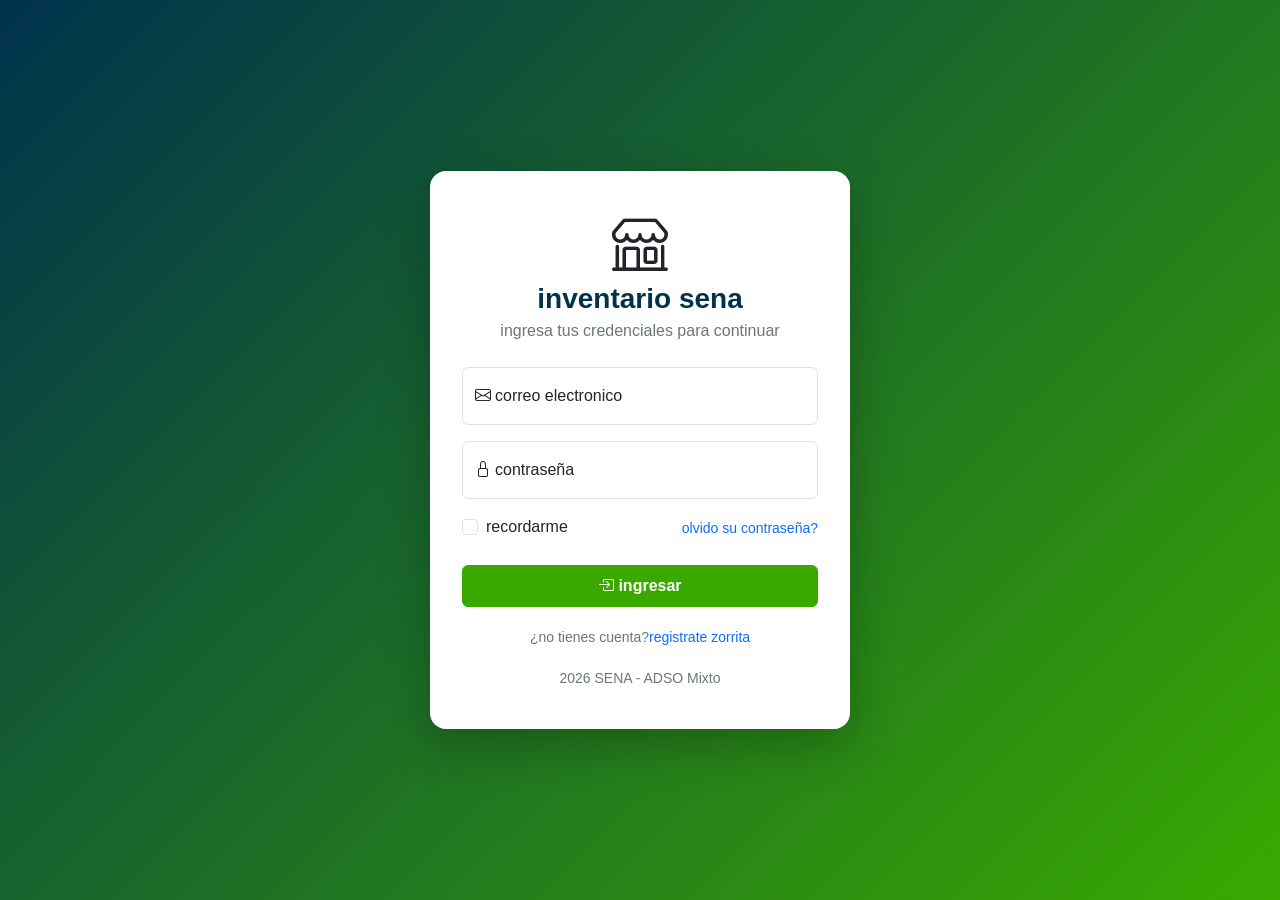
<file: index.html>
<!DOCTYPE html>
<html lang="es">
<head>
    <meta charset="UTF-8">
    <meta name="viewport" content="width=device-width, initial-scale=1.0">
    <title>iniciar sesion inventario ADSO</title>
    <!--CSS de boostrap 5.3.3 desde url predeterminada-->
    <link href="https://cdn.jsdelivr.net/npm/bootstrap@5.3.3/dist/css/bootstrap.min.css" rel="stylesheet">
    <!--libreria de iconos de bootstrap-->
    <link href="https://cdn.jsdelivr.net/npm/bootstrap-icons@1.11.3/font/bootstrap-icons.min.css" rel="stylesheet">
    <link href="css/estilos.css" rel="stylesheet"><!--llama los estilos personalizados-->
</head>
<body class="login-fondo">

    <!--contenido principal de la pagina (main)-->
    <main class="login-card">

        <!--encabezado del login (header)-->
        <header class="login-encabezado">
            <!--icono de la tienda-->
            <i class="bi bi-shop display-4 text-sena"></i>
            <h1 class="h3 fw-bold">inventario sena</h1> <!--titulo (h)-->
            <p class="text-secondary mb-0">ingresa tus credenciales para continuar</p>

        </header>

        <form action="dashboard.html" method="get"> <!--(form) permite creal el contenido de un formulario cuando se envia
         nos lleva a la ruta (dashboard) el method nos envia la informacion con get-->

         <div class="form-floating mb-3"><!--agrupar un contenido de un contenedor-->
           
            <input type="email" class="form-control" id="correo" placeholder="sena@correo.com" required><!--type obliga que tenga el "@", 
            placeholder es un texto de ejemplo required es que es un campo obligatorio-->
             <label for="correo"><i class="bi bi-envelope me-1"></i>correo electronico</label><!--label es una etiqueta de texto que con el for 
             conecta con el input-->

         </div>
         <div class="form-floating mb-3">
            <input type="password" class="form-control" id="clave" placeholder="minimo 6 caracteres" minlength="6" required><!--type=password oculta lo que
            escribes, minlength=6 exige almenos 6 caracteres-->
             <label for="clave"><i class="bi bi-lock me-1"></i>contraseña</label>
          
         </div>

         <div class="d-flex justify-content-between align-items-center mb-4">
            <div class="form-check">
            <input class="form-check-input" type="checkbox" id="recordar"><!--type checkbox es casilla de verificacion-->
            <label class="form-check-label" for="recordar">recordarme</label>

         </div>
            <a href="#" class="small text-decoration-none">olvido su contraseña?</a>
         </div>

         <button type="submit" class="btn btn-sena w-100 py-2 fw-semibold">
            <i class="bi bi-box-arrow-in-right me-1"></i>ingresar</button><!--envia el formulario antes revisa los campos required email y minglet-->

        </form><!--cierra el formulario-->

        <p class="login-pie">¿no tienes cuenta?<a href="registro.html" class="text-decoration-none">registrate zorrita</a></p>
        <footer class="login-pie"> 2026 SENA - ADSO Mixto</footer><!--pie de pagina-->


    </main>
    
</body>
</html>
</file>
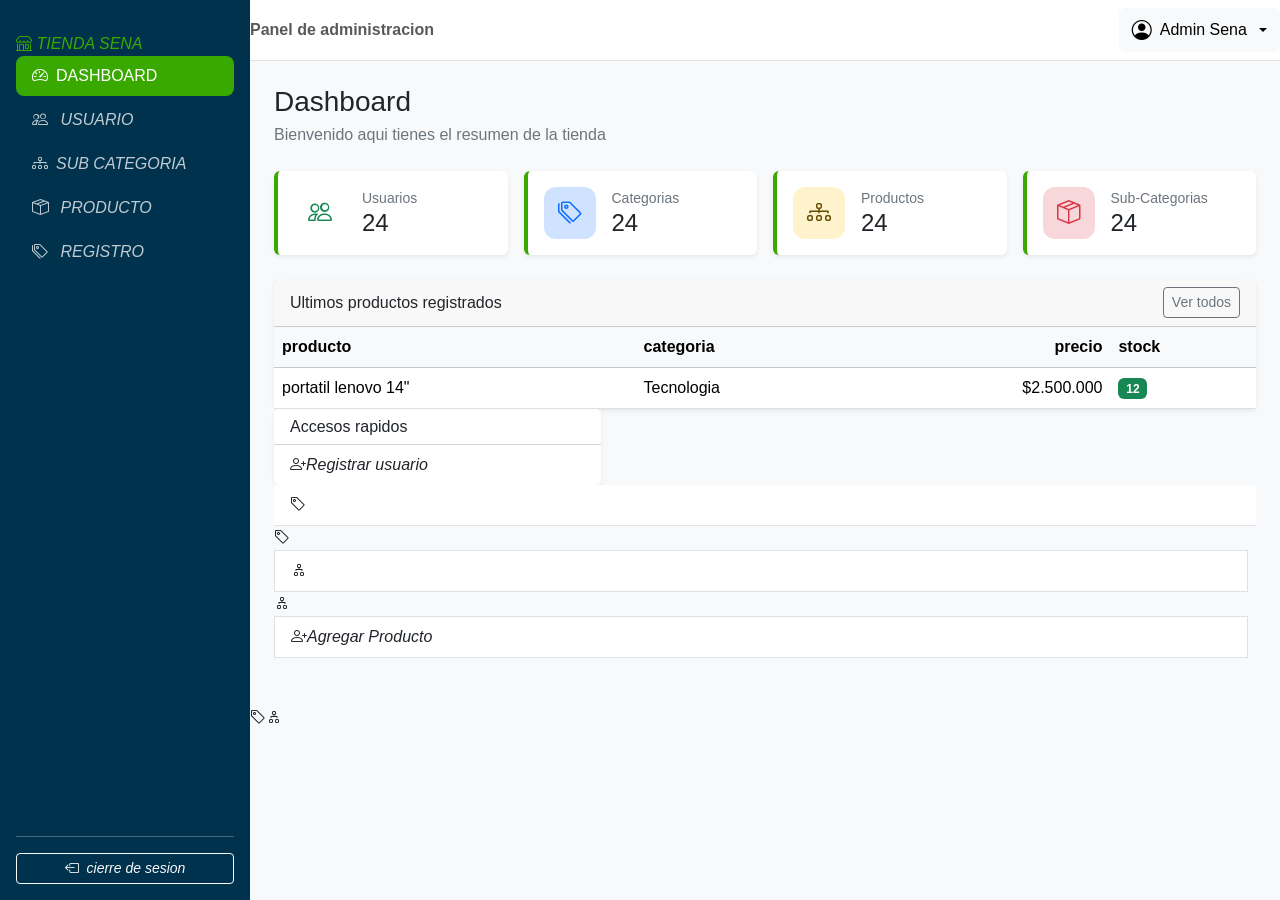
<file: dashboard.html>
<!DOCTYPE html>
<html lang="es">
<head>
    <meta charset="UTF-8">
    <meta name="viewport" content="width=device-width, initial-scale=1.0">
    <title>iniciar sesión inventario adso</title>
    <!--css de boostrap 5.3.3 desde url predeterminada-->
    <link href="https://cdn.jsdelivr.net/npm/bootstrap@5.3.3/dist/css/bootstrap.min.css" rel="stylesheet">
    <link href="css/estilos.css" rel="stylesheet">

    <link href="https://cdn.jsdelivr.net/npm/bootstrap-icons@1.11.3/font/bootstrap-icons.min.css" rel="stylesheet">
    <link href="css/estilos.css" rel="stylesheet">
</head>
<body class="bg-body-tertiary">
    <!--menu lateral-->
    <!--offcanvas en pantallas menores al lg es un panel oculto que se deslizas -->
    <!--desde el lg se muestra normal. offcanvas-start lo hace salir por la izquieda .siderbar es muesttra la clase el id usa el boton que lo sabe-->
    <aside class="offcanvas-lg offcanvas-start sidebar"
    tabindex="-1"id="menulateral"aria-labelledby="titulomenu">
    <div class="offcanvas-header border-bottom border-secondary">
        <h5 class="offcanvas-title" id="titulomenu">
            <i class="bi bi-shop me-2">tienda sena</i>
        </h5>
        <button type="button" class="btn-close- btn-close-white"
        data-bs-dismiss="offcanvas"
        data-bs-targer="#menulateral"
        aria-label="cerrar menu"></button> 
    </div>
    <div class="offcanvas-body flex-column p-3">
         <a href="dashboard.html" class="d-none d-lg-flex align-items-center mb-3 text-white text-decoration-none fs-5 fw-bold"></a>
            <i class="bi bi-shop  me-2 texto-sena"> TIENDA SENA</i>
        </a>
        <!---LISTA DE NAVEGACION EN COLUMNA-->
        <ul class="nav nav-pills flex-column mb-auto">
            <!--enlase al dashboard active resalta el verde y ara-cuurrent="page" abisa alos lectores de pantalla que es la pagina actual
            en cada modul es active pasa  su propio enlase-->
            <li class="nav-item">
                <a href="dashboard.html" class="nav-link active" aria-current="page">
                    <i class="bi bi-speedometer2 me-2"></i>DASHBOARD
                </a>
            </li>
            <li class="nav-item"><a href="usuarios.html" class="nav-link">
                <i class="bi bi-people me-2"></i> <i>USUARIO</i></a>
            </li>
             <li class="nav-item"><a href="subcategorias.html" class="nav-link">
                <i class="bi bi-diagram-3 me-2"></i><i>SUB CATEGORIA</i></a>
            </li>
             <li class="nav-item"><a href="productos.html" class="nav-link">
                <i class="bi bi-box-seam me-2"></i> <i>PRODUCTO</i></a>
            </li>
              <li class="nav-item"><a href="regitro.html" class="nav-link">
                <i class="bi bi-tags me-2"></i> <i>REGISTRO</i></a>
            </li>

        </ul>
        <hr>
        <!--EL BOTON QUE BUELVE LA LOGIN ASI SE CIERRRA LA SESION-->
        <a href="index.html" class="btn btn-outline-light btn-sm">
            <i class="bi bi-box-arrow-left me-1"></i>
            <i>cierre de sesion</i>
        </a>
    </div>
    <!--cierra el menu lateral-->
    </aside>
    <!--zona derecha del dashboard-->
    <div class="contenido">
        <!--barra superior-->
        <!--barra blanca con borde inferior, la deja pegada arriba al hacer scroll-->
        <nav class="navbar bg-white border-bottom px3 sticky-top">
            <!--boton para abrir el menu en celular lo oculta el computador el menu siempre se ve-->
            <button class="btn btn-outline-secondary d-lg-none" 
            type="button" 
            data-bs-toggle="offcanvas"
            data-bs-target="menulateral"
            aria-controls="menulateral"
            aria-label="Abrir menu">
            <!--icono de menu hamburguesa-->
            <i class="bi bi-list"></i>

        </button>
        <!--texto de la barra se oculta en celulares muy pequeños-->
        <span class="navbar-text fw-semibold d-none d-sm-inline">Panel de administracion</span>
        <!--menu desplegable del usuario lo empuja a la derecha-->

        <div class="dropdown ms-auto">
            <!--boton que abre el desplegable-->
            <button class="btn btn-light dropdown-toggle d-flex align-items-center gap-2" 
            type="button" 
            data-bs-toggle="dropdown" 
            aria-expanded="false">
            <!--icono de usuario-->
            <i class="bi bi-person-circle fs-5"></i>
            <!--nombre de usuario visible en tablet-->
            <span class="d-none d-md-inline">Admin Sena</span>

            </button>
            <!--lista de opciones alinea a la derecha para no se salga de la pantalla-->
            <ul class="dropdown-menu dropdown-menu-end-shadow">
                <!--Encabezado cliqueable dentro del menu-->
                <li><h6 class="dropdown-header">admin@sena.edu.co</h6></li>
                <!--opcion del menu-->
                <li><a class="dropdown-item" href="#"><i class="bi bi-person me-2"></i>Mi perfil</a></li>
                <li><hr class="dropdown-item text-danger"
                href="index.html"><i class="bi bi-box-arrow-left me-2"></i>Cerrar Sesion</li>
            </ul>

        </div>


        </nav>

        <!--contenido de la pagina-->
        <main class="p-3 p-md-4">
            <!--inicio del contenido-->
            <!--bloque del titulo con marguen inferior-->
            <div class="mb-4">
                <!--titulo de la pagina-->
                <h1 class="h3 mb-1">Dashboard</h1>
                <!--subtitulo en gris-->
                <p class="text-secondary mb-0">Bienvenido aqui tienes el resumen de la tienda</p>


            </div>
            <!--tarjetas de indicadores-->
            <div class="row row-cols-1 row-cols-sm-2 row-cols-xl-4 g-3 mb-4">
                <!--columna 1-->
                <div class="col">
                    <!--tarjeta con nuestra franja verde y animacion-->
                    <div class="card tarjetas-kpi shadow-sm h-100">
                        <!--cuerpo con flexbox icono y texto lado a lado separados-->
                        <div class="card-body d-flex align-items-center gap-3">
                            <!--cuadro del icono fondo verde suave icono verde-->
                            <div class="icono-kpi bg-succes-subtle text-success">
                                <i class="bi bi-people"></i>
                            </div>
                            <div>
                                <!--nombre del indicador-->
                                <p class="text-secondary small mb-0">Usuarios</p>
                                <!--valor de ejemplo del indicador-->
                                <h2 class="h4 mb-0">24</h2>
                                <!--cierre del bloque de texto-->
                            </div>
                            <!--link estira este enlace sobre toda la tarjeta un clic en cualquier parte
                            lleva al modulo-->
                            <a href="usuarios.html"
                            class="stretched-link" aria-label="ir a usuarios"></a>
                        </div>
                    </div>

                </div>




                <!--columna 2-->
                <div class="col">
                    <!--tarjeta con nuestra franja verde y animacion-->
                    <div class="card tarjetas-kpi shadow-sm h-100">
                        <!--cuerpo con flexbox icono y texto lado a lado separados-->
                        <div class="card-body d-flex align-items-center gap-3">
                            <!--cuadro del icono fondo verde suave icono verde-->
                            <div class="icono-kpi bg-primary-subtle text-primary">
                                <i class="bi bi-tags"></i>
                            </div>
                            <div>
                                <!--nombre del indicador-->
                                <p class="text-secondary small mb-0">Categorias</p>
                                <!--valor de ejemplo del indicador-->
                                <h2 class="h4 mb-0">24</h2>
                                <!--cierre del bloque de texto-->
                            </div>
                            <!--link estira este enlace sobre toda la tarjeta un clic en cualquier parte
                            lleva al modulo-->
                            <a href="categorias.html"
                            class="stretched-link" aria-label="ir a categorias"></a>
                        </div>
                    </div>

                </div>





                <div class="col">
                    <!--tarjeta con nuestra franja verde y animacion-->
                    <div class="card tarjetas-kpi shadow-sm h-100">
                        <!--cuerpo con flexbox icono y texto lado a lado separados-->
                        <div class="card-body d-flex align-items-center gap-3">
                            <!--cuadro del icono fondo verde suave icono verde-->
                            <div class="icono-kpi bg-warning-subtle text-warning-emphasis">
                                <i class="bi bi-diagram-3"></i>
                            </div>
                            <div>
                                <!--nombre del indicador-->
                                <p class="text-secondary small mb-0">Productos</p>
                                <!--valor de ejemplo del indicador-->
                                <h2 class="h4 mb-0">24</h2>
                                <!--cierre del bloque de texto-->
                            </div>
                            <!--link estira este enlace sobre toda la tarjeta un clic en cualquier parte
                            lleva al modulo-->
                            <a href="productos.html"
                            class="stretched-link" aria-label="ir a categorias"></a>
                        </div>
                    </div>

                </div>





         <div class="col">
                    <!--tarjeta con nuestra franja verde y animacion-->
                    <div class="card tarjetas-kpi shadow-sm h-100">
                        <!--cuerpo con flexbox icono y texto lado a lado separados-->
                        <div class="card-body d-flex align-items-center gap-3">
                            <!--cuadro del icono fondo verde suave icono verde-->
                            <div class="icono-kpi bg-danger-subtle text-danger">
                                <i class="bi bi-box-seam"></i>
                            </div>
                            <div>
                                <!--nombre del indicador-->
                                <p class="text-secondary small mb-0">Sub-Categorias</p>
                                <!--valor de ejemplo del indicador-->
                                <h2 class="h4 mb-0">24</h2>
                                <!--cierre del bloque de texto-->
                            </div>
                            <!--link estira este enlace sobre toda la tarjeta un clic en cualquier parte
                            lleva al modulo-->
                            <a href="subcategorias.html"
                            class="stretched-link" aria-label="ir a categorias"></a>
                        </div>
                    </div>

                </div>



            </div>

            <div class="card border-0 shadow-sm h-100">
                <!--encabezado de la tarjeta con titulo y enlace a los lados-->
                <div class="card-header bg-while d-flex justify-content-between align-items-center">
                    <!--Titulo pequeño-->
                    <h2 class="h6 mb-0">Ultimos productos registrados</h2>
                    <!--boton que lleva al modulo productos-->
                    <a href="productos.html" class="btn btn-sm btn-outline-secondary">Ver todos</a>

                </div>

                <!--permite desplazar la tabla en celular-->
                <div class="tablet-responsive">
                    <table class="table table-hover aling-middle mb-0">
                        <thead class="table-light">
                            <tr><th>producto</th><th>categoria</th><th class="text-end">precio</th><th>stock</th></tr>
                        </thead>

                        <!--cuerpo de la tabla-->
                        <tbody>
                            <tr><td>portatil lenovo 14"</td><td>Tecnologia</td>
                            <td class="text-end">$2.500.000</td><td><span class="badge text-bg-success">12</span></td></tr>
                        </tbody>
                    </table>
                </div>

            </div>

            <div class="col-lg-4">
                <!--tarjeta-->
                <div class="card border-0 shadow-sm h-100">
                    <div class="card-header bg-white"><h2 class="h6 mb-0">Accesos rapidos</h2></div>
                    <div class="list-group list-group-flush">
                        <a href="usuarios.html" class="list-group-item" list-group-item-action><i class="bi bi-person-plus me-2"
                            text-sena>Registrar usuario</i></a>
                    </div>
                </div>
            </div>

              <div class="list-group list-group-flush">
                        <a href="usuarios.html" class="list-group-item" list-group-item-action><i class="bi bi-tag
                            me-2 texto-sena>Crear Categoria</i></a>
                              <div class="list-group list-group-flush">
                        <a href="usuarios.html" class="list-group-item" list-group-item-action><i class="bi bi-diagram-2
                            me-2 texto sena>Crear Subcategoria</i></a>
                              <div class="list-group list-group-flush">
                        <a href="usuarios.html" class="list-group-item" list-group-item-action><i class="bi bi-person-plus me-2"
                            text-sena>Agregar Producto</i></a>
                            

    

        </main>

    </div>

    <!--javascript con bootstrap necesario para el menu deslizable-->
    <script src="https://cnd/jsdeliver.net/npm/bootstrap@5.3.3/dist/js/bootstrap.bundle.min.js"></script>

</body>
</file>
<file: css/estilos.css>
/* hoja de estilos de software de inventarios */
/* variables de marca es decir las generales */
:root {
/* es la raiz del documento las variables declaradas aqui sirven para toda la pagina */
--sena-verde: #39a900; /* toda variable indica con -- el color esta en hexadecimal pero puede colocarlos en texto */
--sena-verde-oscuro: #2e8700;
--sena-azul: #00324d;
--sidebar-ancho: 250px; /* ancho del menu lateral px es la unidad de medida de css */
}
/* variables generales que son estilos que aplican a todas las paginas */

body {
/* afecta a todo el cuerpo de la pagina */
margin: 0; /* quita la margen que el navegador coloca por defecto */
font-family: "Segoe UI", Roboto, Arial, sans-serif; /* tipos de letra si no existe pasa a la siguiente */
}

/* texto verde sena */
.texto-sena {
/* usa la variable de marca */
color: var(--sena-verde);
}

/* boton con los colores del sena usando las variables de bootstrap */
/* se usa junto a btn: class="btn btn-sena" */
.btn-sena {
/* color de texto */
--bs-btn-color: #fff;
/* color de fondo */
--bs-btn-bg: var(--sena-verde);
/* color de borde */
--bs-btn-border-color: var(--sena-verde);
/* texto con el mouse arriba */
--bs-btn-hover-color: #fff;
/* fondo con el mouse encima */
--bs-btn-hover-bg: var(--sena-verde-oscuro);
/* borde con el mouse encima */
--bs-btn-hover-border-color: var(--sena-verde-oscuro);
/* texto mientras se hace clic */
--bs-btn-active-color: #fff;
/* fondo mientras se hace clic */
--bs-btn-active-bg: var(--sena-verde-oscuro);
/* borde mientras se hace clic */
--bs-btn-active-border-color: var(--sena-verde-oscuro);
}

/* la coma aplica la misma regla a varios selectores: los campos con el foco */
.form-control:focus,
/* las listas desplegables con foco */
.form-select:focus,
/* y las casillas con foco */
.form-check-input:focus {
/* borde verde en lugar de azul de bootstrap */
border-color: var(--sena-verde);
/* halo verde traslucido al rededor del campo */
box-shadow: 0 0 0 0.25rem rgba(57, 169, 0, 0.25);
}

/* casilla o instructor marcado */
.form-check-input:checked {
/* relleno verde */
background-color: var(--sena-verde);
/* borde verde */
border-color: var(--sena-verde);
}

/* login y registro */
/* fondo de pantalla */
.login-fondo {
/* alto minimo de toda la ventana */
min-height: 100vh;
/* flexbox */
display: flex;
/* centrado vertical */
align-items: center;
justify-content: center;
/* relleno en celular */
padding: 1rem;
/* el padding no suma al alto */
box-sizing: border-box;
/* degradado azul - verde */
background: linear-gradient(135deg, var(--sena-azul), var(--sena-verde));
}

/* tarjeta blanca */
.login-card {
/* ancho completo */
width: 100%;
/* hasta 420px */
max-width: 420px;
/* fondo blanco */
background-color: #fff;
/* esquinas redondeadas */
border-radius: 1rem;
/* relleno interno */
padding: 2.5rem 2rem;
/* el ancho incluye el relleno */
box-sizing: border-box;
/* sombra */
box-shadow: 0 1rem 3rem rgba(0, 0, 0, 0.25);
}

/* dos clases pegadas (sin espacio) = elementos que tienen ambas clases la usara el registro que tienen mas campos */
.login-card.ancha {
/* tarjeta mas ancha */
max-width: 680px;
}

/* encabezado de la tarjeta */
.login-encabezado {
/* centrado */
text-align: center;
/* espacio inferior */
margin-bottom: 1.5rem;
}

/* titulo dentro del encabezado */
.login-encabezado h1 {
/* azul SENA */
color: var(--sena-azul);
/* margen pequeño */
margin: 0.25rem 0;
}

/* textos pequeños de abajo */
.login-pie {
/* centrados */
text-align: center;
/* letra pequeña */
font-size: 0.875rem;
/* gris */
color: #6c757d;
/* margen superior */
margin: 1.25rem 0 0;
}

/* panel menu lateral */
/* clase del <aside> del menulateral */
.sidebar {
/* fondo azul sena usamos !important por que en pantallas grandes bootstrap pone offcanvas-lg con fondo transparente usando !important y solo asi podemos priorizarlo */
background-color: var(--sena-azul) !important;
/* texto blanco dentro del menu */
color: #fff;
}

/* enlaces del menu lateral */
.sidebar .nav-link {
/* blanco al 75% los enlaces no activos se ven un poco apagados */
color: rgba(255, 255, 255, 0.75);
/* esquinas redondeadas */
border-radius: 0.5rem;
/* separacion entre enlaces */
margin-bottom: 0.25rem;
}

/* enlace con el mouse encima */
.sidebar .nav-link:hover {
/* texto blanco */
color: #fff;
/* fondo blanco al 10% un resalte sutil */
background-color: rgba(255, 255, 255, 0.1);
}

/* enlace de la pagina actual (tiene las dos clases: nav-link y active) */
.sidebar .nav-link.active {
/* texto blanco */
color: #fff;
/* fondo verde sena el usuario sabe en que modulo esta */
background-color: var(--sena-verde);
}

/* las reglas siguientes solo aplican en pantallas de 992px o mas el breakpoint de bootstrap */
@media (min-width: 992px) {
/* menu lateral del computador */
.sidebar {
/* queda fijo no se mueve al desplazar la pagina */
position: fixed;
/* pegado arriba */
top: 0;
/* y abajo ocupa todo el alto */
bottom: 0;
/* pegado a la izquierda */
left: 0;
/* ancho tomado de la variable (250px) */
width: var(--sidebar-ancho);
}

/* cuerpo del menu computador */
.sidebar .offcanvas-body {
/* ocupa todo el alto asi el boton cierra sesion queda al fondo */
height: 100%;
/* si el menu es muy largo aparece la barra de desplazamiento */
overflow-y: auto;
}


/* el contenedor de la barra superior + el contenido*/
.contenido{
/*se recorre a la derecha el ancho del menu para que no quede debajo de el*/
margin-left: var(--sidebar-ancho);
}

/* cierre de la funcion @media*/

}

/* tarjetas de los indicadores*/
/* tarjetas con lls numeros del dashboard
(Kpi indicador clave*/
.tarjetas-kpi{
/*sin borde general*/
border: 0;
/*ecxepto una franja verde a la izquierda*/
border-left: 4px solid var(--sena-verde);
/*anima el movimiento y la sombra 0.2 segundos*/
transition: transform .2s, box-shadow .2s;

}

/*tarjeta con el mause encima */
.tarjetas-kpi:hover{
/*sa sube 4px efecto de levantarse*/
transform: translateY(-4px);
/*sombra mas marcada (!important para ganarle al shadow-sm*/
box-shadow: 0 ,5rem rgba(0, 0, 0, .12)!important;
}
/*cuadro de color que contiene el icono de tarjeta*/
.icono-kpi{
width: 52px;
height: 52px;
/*flexbox para centrar el icono */
display: flex;
align-items: center;
justify-content: center;
border-radius: .75rem;
font-size: 1.5rem;

}

.avatar{
width: 38px;
height: 38px;
border-radius: 50%;
/* flexbox para centrar la imagen */
display: flex;
align-items: center;
justify-content: center;
/* letras seminegritas */
font-weight: 600;
font-size: 0.85rem;
/* evita que el circulo se aplaste por falta de espacio */
flex-shrink: 0;
}

/* personalizamos la paginacion de bootstrap con sus variables*/
/* Color de los numeros */
.pagination{
--bs-pagination-color: var(--sena-azul);
/* fondo de pagina activa */
--bs-pagination-active-bg: var(--sena-verde);
/*borde de pagina activa */
--bs-pagination-active-border-color: var(--sena-verde);

}

/*tarjeta punteada que invita a crear una categoria nueva*/
.tarjeta-agregar{
    border: 2px dashed #ced4da;
    background-color: transparent;
    color: #6c757d;
    min-height: 200px;
    /*anima los cambios de color*/
    transition: border-color .2s, background-color .2s, color .2s;
}

/* al pasar el mouse*/

.tarjeta-agregar:hover{
    border-color: var(--sena-verde);
    color: var(--sena-verde);
}

/* cuadro donde ira la foto del color*/
.miniatura {
    width: 48px;
    display: flex;
    align-items: center;
    border-radius: .5rem;
    background-color: #eef2f5;
    color: var(--sena-azul);
    font-size: 1.4rem;
    flex-shrink: 0; 
}

/*lista de categorias en el menu de la clase*/

.list-group{
    /*fondr item activo*/
    --bs-list-group-active-bg: var(--sena-verde);
    /*borde de item activo*/
    --bs-list-group-active-border-color: var(--sena-verde);
}
</file>
